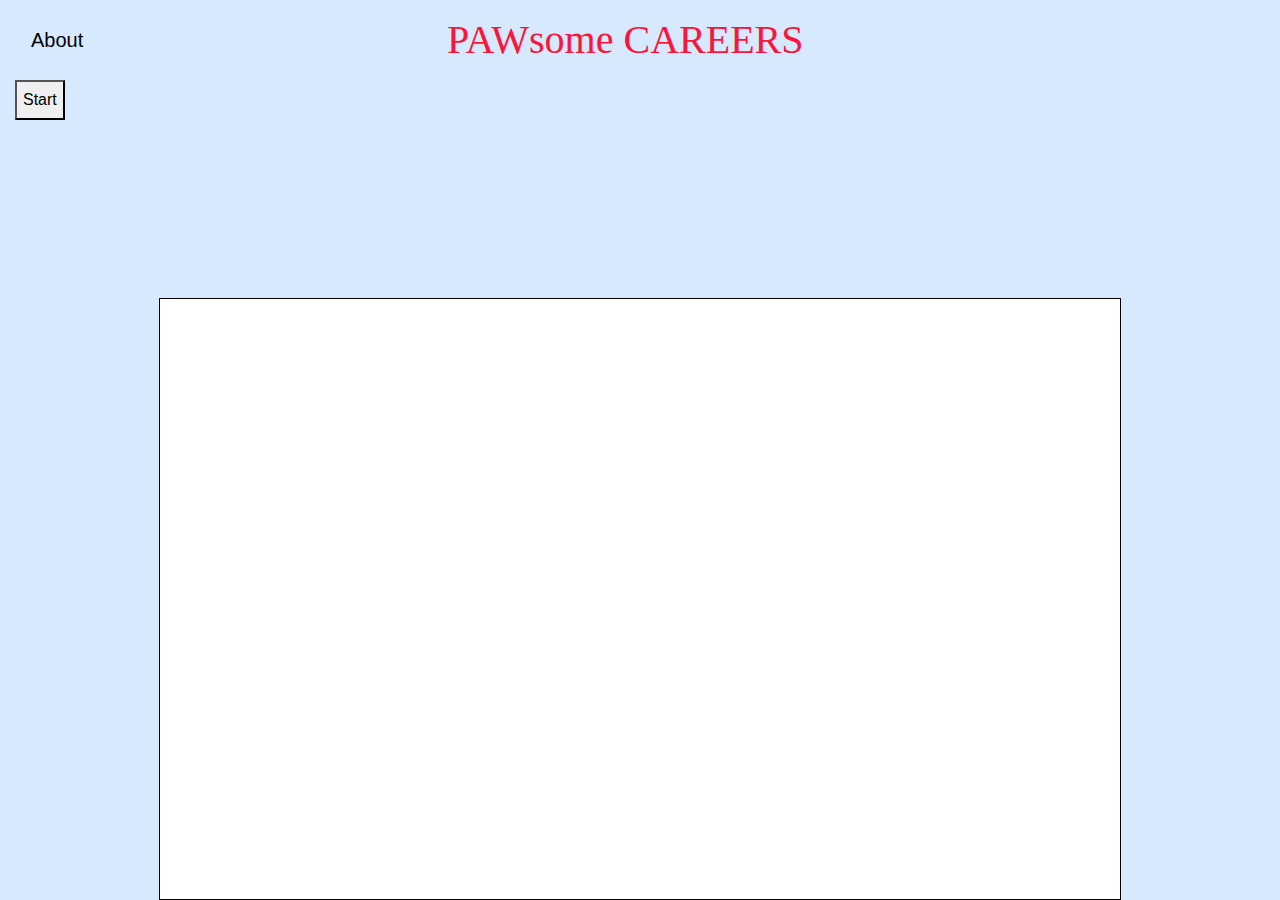
<file: index.html>
<!DOCTYPE html>

<html lang="en">
<head>
    <meta charset="utf-8">
    <title>PAWsome Careers!</title>
	<link href="https://fonts.googleapis.com/css?family=Modak&display=swap" rel="stylesheet">
  <link href="https://fonts.googleapis.com/css?family=Merienda&display=swap" rel="stylesheet">

	<link rel="stylesheet" href="https://stackpath.bootstrapcdn.com/bootstrap/4.3.1/css/bootstrap.min.css" integrity="sha384-ggOyR0iXCbMQv3Xipma34MD+dH/1fQ784/j6cY/iJTQUOhcWr7x9JvoRxT2MZw1T" crossorigin="anonymous">
</head>
<style>
#playground {border: 1px solid black ; background-color: white }

canvas {
    padding: 0;
 margin: auto;
 display: block;
 /* width: 960px;
 height: 600px; */
 position: absolute;
 top: 15;
 bottom: 0;
 left: 0;
 right: 0;
}
body {background-color : #D6E9FE ;}
	h1{color: #FF1439;
  text-align: center;}

.black{ color: #030002 }
.pretty-header{font-family: 'Pacifico', cursive ; text-align: center; margin: 0px;}

button{ height: 40px;}

</style>
<body>
	<div class="container-fluid">
		<nav class="row navbar navbar-expand-lg navbar-transparent">
			<div class="col-4">
				<a class="navbar-brand pad black" href="./templates/About.html">About</a>
			</div>
			<div class="col-5">
				<span class="navbar-text">
					<center><h1 padding-left="50px"text-align= "center" class="pretty-header">PAWsome CAREERS</h1></center>
				</span>
			</div>
		</nav>
		<button id= "start">Start </button>
		<canvas width= "960" height= "600" id = "playground" ></canvas>
	</div>

    <script src="./static/buttons.js"></script>
    <script src= "./static/end.js"> </script>


</body>
</html>



<!-- <html lang="en">
<head>
    <meta charset="utf-8">
    <title>Health Data Visualization</title>
	<link href="https://fonts.googleapis.com/css?family=Modak&display=swap" rel="stylesheet">
	<link rel="stylesheet" href="https://stackpath.bootstrapcdn.com/bootstrap/4.3.1/css/bootstrap.min.css" integrity="sha384-ggOyR0iXCbMQv3Xipma34MD+dH/1fQ784/j6cY/iJTQUOhcWr7x9JvoRxT2MZw1T" crossorigin="anonymous">
</head>
<style>
#playground {border: 1px solid black ; background-color: white }

canvas {
    padding: 0;
 margin: auto;
 display: block;
 width: 960px;
 height: 600px;
 position: absolute;
 top: 15;
 bottom: 0;
 left: 0;
 right: 0;
}
body {background-color : #45fc03 ;}
	h1{color: #FF1439 }

.black{ color: #030002 }
.pretty-header{font-family: 'Modak', cursive ; line-height: 0;}
.pad{ padding-bottom: 2.3125rem; }
</style>
<body>


	<div class="container-fluid">
		<nav class="row navbar navbar-expand-lg navbar-transparent">
			<div class="col-5">
				<a class="navbar-brand pad black" href="About.html">About</a>
			</div>
				<div class="col-9">
					<span class="navbar-text">
						<h1 class="pretty-header">PAWsome Career</h1>
					</span>
				</div>
		</nav>
		<canvas id = "playground" ></canvas>
	</div>


    <script src="../static/buttons.js"></script>
    <script src= "../static/end.js"> </script>

</body>
</html> -->
</file>
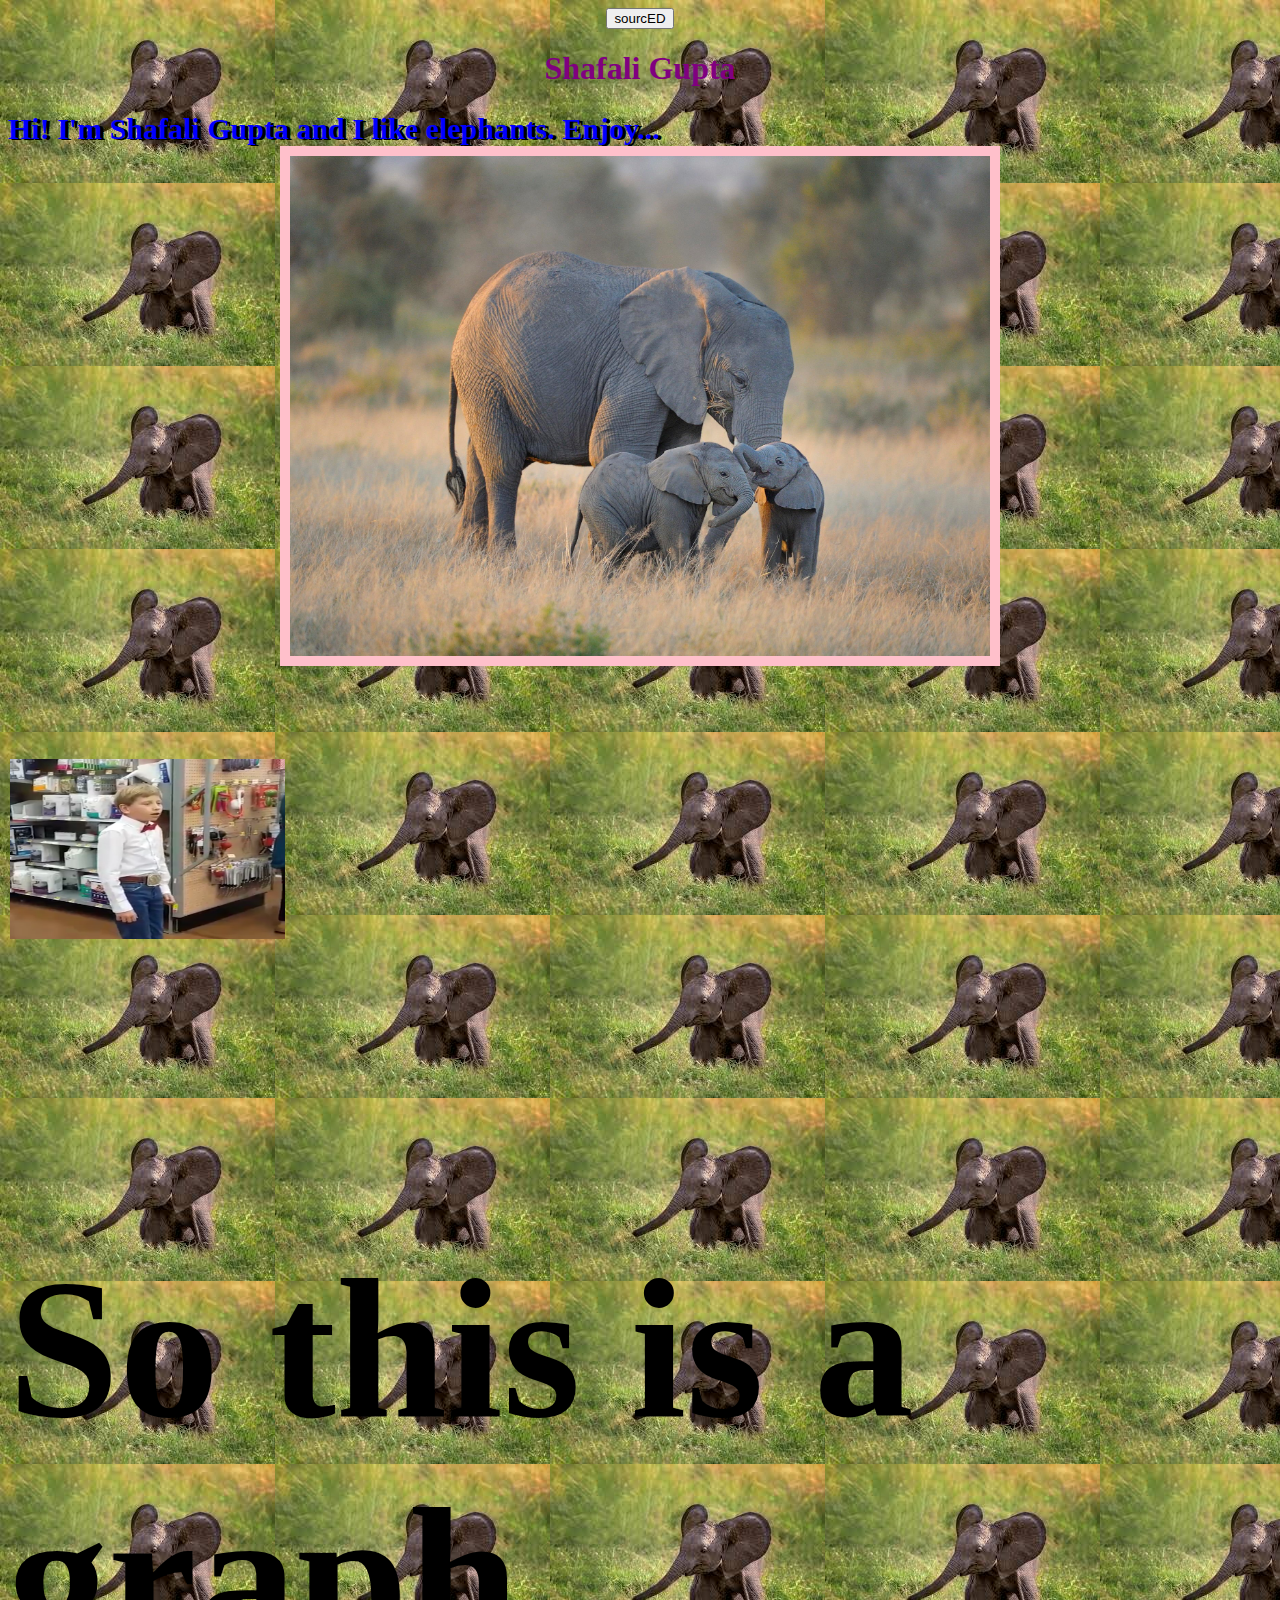
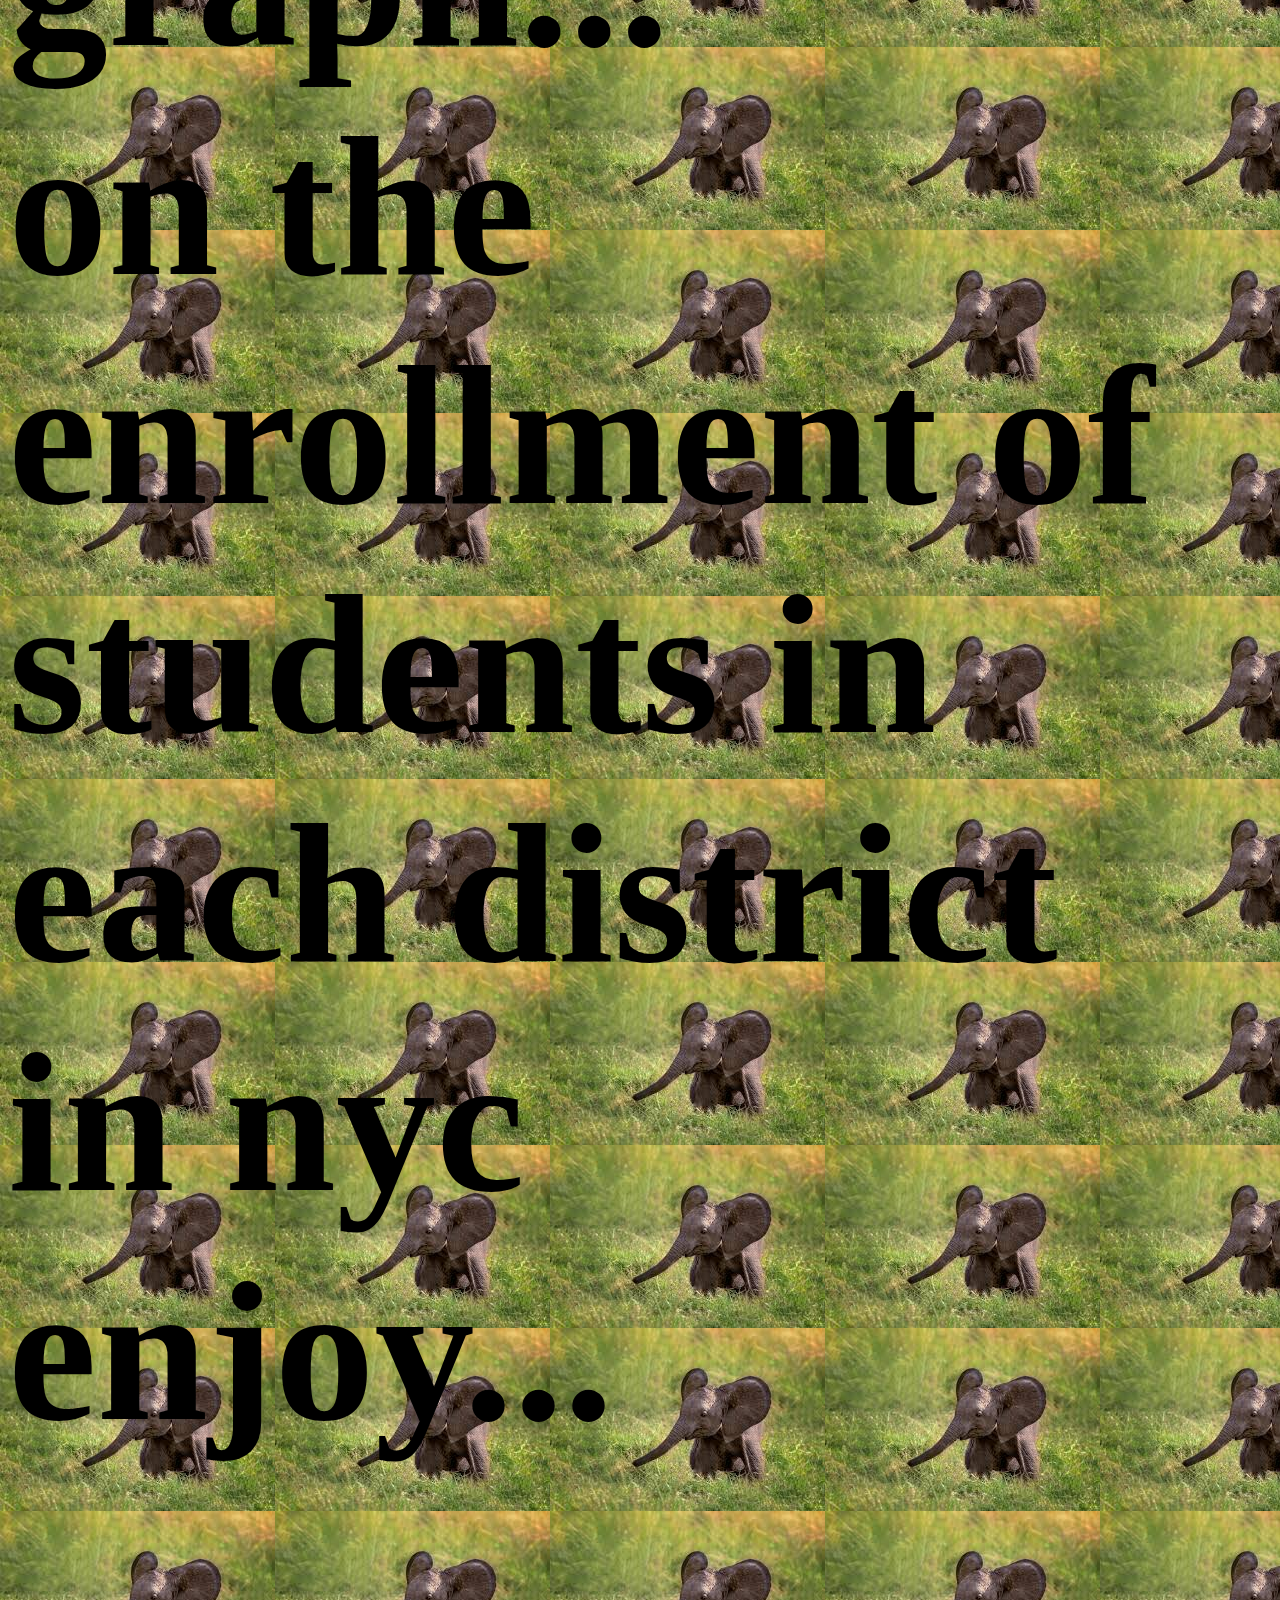
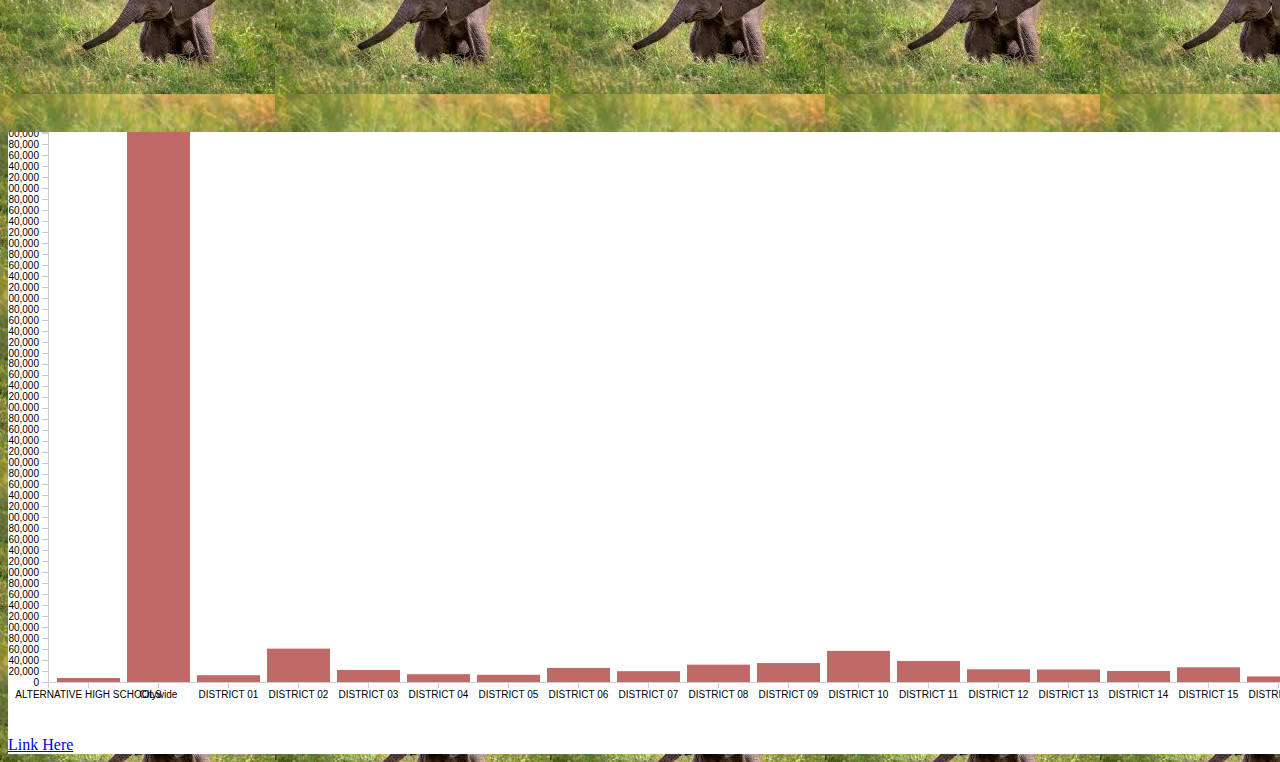
<file: summer/index.html>
<!DOCTYPE html>
<html>
<!-- <h1> Yo Wassup </h1> -->

<head> 
 <link rel="stylesheet" href="main.css">
</head> 
<body> 
	<div id = "th">
		<a href="./proj.html"> <button> sourcED </button> </a>

	</div>

<h1> Shafali Gupta </h1> 
<h2> Hi! I'm Shafali Gupta and I like elephants. Enjoy... <br>
<img id= "el" src= "elephant.jpg"> 
</h2>
<img id = "yodel" src= "yodel.png" style = "margin-bottom: 25px"> 
<h4> So this is a graph... <br>
	on the enrollment of students in each district in nyc <br>
	enjoy...
</h4>
<div style= "background-color: white; width: 2500px">
	<svg width="2500" height="600" xmlns="http://www.w3.org/2000/svg"><g transform="translate(40,0)"><text x="-40" y="-7" style="font-size: 10px; font-family: Arial, Helvetica;">undefined</text><g class="y axis" transform="translate(0,0)" fill="none" font-size="10" font-family="sans-serif" text-anchor="end" style="font-size: 10px; font-family: Arial, Helvetica;"><path class="domain" stroke="#000" d="M-6,550.5H0.5V0.5H-6" style="shape-rendering: crispEdges; fill: none; stroke: rgb(204, 204, 204);"></path><g class="tick" opacity="1" transform="translate(0,550.5)"><line stroke="#000" x2="-6" style="shape-rendering: crispEdges; fill: none; stroke: rgb(204, 204, 204);"></line><text fill="#000" x="-9" dy="0.32em">0</text></g><g class="tick" opacity="1" transform="translate(0,539.5270264338933)"><line stroke="#000" x2="-6" style="shape-rendering: crispEdges; fill: none; stroke: rgb(204, 204, 204);"></line><text fill="#000" x="-9" dy="0.32em">20,000</text></g><g class="tick" opacity="1" transform="translate(0,528.5540528677866)"><line stroke="#000" x2="-6" style="shape-rendering: crispEdges; fill: none; stroke: rgb(204, 204, 204);"></line><text fill="#000" x="-9" dy="0.32em">40,000</text></g><g class="tick" opacity="1" transform="translate(0,517.58107930168)"><line stroke="#000" x2="-6" style="shape-rendering: crispEdges; fill: none; stroke: rgb(204, 204, 204);"></line><text fill="#000" x="-9" dy="0.32em">60,000</text></g><g class="tick" opacity="1" transform="translate(0,506.6081057355733)"><line stroke="#000" x2="-6" style="shape-rendering: crispEdges; fill: none; stroke: rgb(204, 204, 204);"></line><text fill="#000" x="-9" dy="0.32em">80,000</text></g><g class="tick" opacity="1" transform="translate(0,495.6351321694666)"><line stroke="#000" x2="-6" style="shape-rendering: crispEdges; fill: none; stroke: rgb(204, 204, 204);"></line><text fill="#000" x="-9" dy="0.32em">100,000</text></g><g class="tick" opacity="1" transform="translate(0,484.6621586033599)"><line stroke="#000" x2="-6" style="shape-rendering: crispEdges; fill: none; stroke: rgb(204, 204, 204);"></line><text fill="#000" x="-9" dy="0.32em">120,000</text></g><g class="tick" opacity="1" transform="translate(0,473.68918503725325)"><line stroke="#000" x2="-6" style="shape-rendering: crispEdges; fill: none; stroke: rgb(204, 204, 204);"></line><text fill="#000" x="-9" dy="0.32em">140,000</text></g><g class="tick" opacity="1" transform="translate(0,462.7162114711466)"><line stroke="#000" x2="-6" style="shape-rendering: crispEdges; fill: none; stroke: rgb(204, 204, 204);"></line><text fill="#000" x="-9" dy="0.32em">160,000</text></g><g class="tick" opacity="1" transform="translate(0,451.7432379050399)"><line stroke="#000" x2="-6" style="shape-rendering: crispEdges; fill: none; stroke: rgb(204, 204, 204);"></line><text fill="#000" x="-9" dy="0.32em">180,000</text></g><g class="tick" opacity="1" transform="translate(0,440.7702643389332)"><line stroke="#000" x2="-6" style="shape-rendering: crispEdges; fill: none; stroke: rgb(204, 204, 204);"></line><text fill="#000" x="-9" dy="0.32em">200,000</text></g><g class="tick" opacity="1" transform="translate(0,429.7972907728265)"><line stroke="#000" x2="-6" style="shape-rendering: crispEdges; fill: none; stroke: rgb(204, 204, 204);"></line><text fill="#000" x="-9" dy="0.32em">220,000</text></g><g class="tick" opacity="1" transform="translate(0,418.82431720671985)"><line stroke="#000" x2="-6" style="shape-rendering: crispEdges; fill: none; stroke: rgb(204, 204, 204);"></line><text fill="#000" x="-9" dy="0.32em">240,000</text></g><g class="tick" opacity="1" transform="translate(0,407.85134364061315)"><line stroke="#000" x2="-6" style="shape-rendering: crispEdges; fill: none; stroke: rgb(204, 204, 204);"></line><text fill="#000" x="-9" dy="0.32em">260,000</text></g><g class="tick" opacity="1" transform="translate(0,396.8783700745065)"><line stroke="#000" x2="-6" style="shape-rendering: crispEdges; fill: none; stroke: rgb(204, 204, 204);"></line><text fill="#000" x="-9" dy="0.32em">280,000</text></g><g class="tick" opacity="1" transform="translate(0,385.9053965083998)"><line stroke="#000" x2="-6" style="shape-rendering: crispEdges; fill: none; stroke: rgb(204, 204, 204);"></line><text fill="#000" x="-9" dy="0.32em">300,000</text></g><g class="tick" opacity="1" transform="translate(0,374.93242294229316)"><line stroke="#000" x2="-6" style="shape-rendering: crispEdges; fill: none; stroke: rgb(204, 204, 204);"></line><text fill="#000" x="-9" dy="0.32em">320,000</text></g><g class="tick" opacity="1" transform="translate(0,363.95944937618646)"><line stroke="#000" x2="-6" style="shape-rendering: crispEdges; fill: none; stroke: rgb(204, 204, 204);"></line><text fill="#000" x="-9" dy="0.32em">340,000</text></g><g class="tick" opacity="1" transform="translate(0,352.98647581007975)"><line stroke="#000" x2="-6" style="shape-rendering: crispEdges; fill: none; stroke: rgb(204, 204, 204);"></line><text fill="#000" x="-9" dy="0.32em">360,000</text></g><g class="tick" opacity="1" transform="translate(0,342.0135022439731)"><line stroke="#000" x2="-6" style="shape-rendering: crispEdges; fill: none; stroke: rgb(204, 204, 204);"></line><text fill="#000" x="-9" dy="0.32em">380,000</text></g><g class="tick" opacity="1" transform="translate(0,331.0405286778664)"><line stroke="#000" x2="-6" style="shape-rendering: crispEdges; fill: none; stroke: rgb(204, 204, 204);"></line><text fill="#000" x="-9" dy="0.32em">400,000</text></g><g class="tick" opacity="1" transform="translate(0,320.06755511175976)"><line stroke="#000" x2="-6" style="shape-rendering: crispEdges; fill: none; stroke: rgb(204, 204, 204);"></line><text fill="#000" x="-9" dy="0.32em">420,000</text></g><g class="tick" opacity="1" transform="translate(0,309.09458154565306)"><line stroke="#000" x2="-6" style="shape-rendering: crispEdges; fill: none; stroke: rgb(204, 204, 204);"></line><text fill="#000" x="-9" dy="0.32em">440,000</text></g><g class="tick" opacity="1" transform="translate(0,298.12160797954635)"><line stroke="#000" x2="-6" style="shape-rendering: crispEdges; fill: none; stroke: rgb(204, 204, 204);"></line><text fill="#000" x="-9" dy="0.32em">460,000</text></g><g class="tick" opacity="1" transform="translate(0,287.1486344134397)"><line stroke="#000" x2="-6" style="shape-rendering: crispEdges; fill: none; stroke: rgb(204, 204, 204);"></line><text fill="#000" x="-9" dy="0.32em">480,000</text></g><g class="tick" opacity="1" transform="translate(0,276.175660847333)"><line stroke="#000" x2="-6" style="shape-rendering: crispEdges; fill: none; stroke: rgb(204, 204, 204);"></line><text fill="#000" x="-9" dy="0.32em">500,000</text></g><g class="tick" opacity="1" transform="translate(0,265.2026872812263)"><line stroke="#000" x2="-6" style="shape-rendering: crispEdges; fill: none; stroke: rgb(204, 204, 204);"></line><text fill="#000" x="-9" dy="0.32em">520,000</text></g><g class="tick" opacity="1" transform="translate(0,254.22971371511971)"><line stroke="#000" x2="-6" style="shape-rendering: crispEdges; fill: none; stroke: rgb(204, 204, 204);"></line><text fill="#000" x="-9" dy="0.32em">540,000</text></g><g class="tick" opacity="1" transform="translate(0,243.256740149013)"><line stroke="#000" x2="-6" style="shape-rendering: crispEdges; fill: none; stroke: rgb(204, 204, 204);"></line><text fill="#000" x="-9" dy="0.32em">560,000</text></g><g class="tick" opacity="1" transform="translate(0,232.2837665829063)"><line stroke="#000" x2="-6" style="shape-rendering: crispEdges; fill: none; stroke: rgb(204, 204, 204);"></line><text fill="#000" x="-9" dy="0.32em">580,000</text></g><g class="tick" opacity="1" transform="translate(0,221.3107930167996)"><line stroke="#000" x2="-6" style="shape-rendering: crispEdges; fill: none; stroke: rgb(204, 204, 204);"></line><text fill="#000" x="-9" dy="0.32em">600,000</text></g><g class="tick" opacity="1" transform="translate(0,210.3378194506929)"><line stroke="#000" x2="-6" style="shape-rendering: crispEdges; fill: none; stroke: rgb(204, 204, 204);"></line><text fill="#000" x="-9" dy="0.32em">620,000</text></g><g class="tick" opacity="1" transform="translate(0,199.36484588458632)"><line stroke="#000" x2="-6" style="shape-rendering: crispEdges; fill: none; stroke: rgb(204, 204, 204);"></line><text fill="#000" x="-9" dy="0.32em">640,000</text></g><g class="tick" opacity="1" transform="translate(0,188.3918723184796)"><line stroke="#000" x2="-6" style="shape-rendering: crispEdges; fill: none; stroke: rgb(204, 204, 204);"></line><text fill="#000" x="-9" dy="0.32em">660,000</text></g><g class="tick" opacity="1" transform="translate(0,177.4188987523729)"><line stroke="#000" x2="-6" style="shape-rendering: crispEdges; fill: none; stroke: rgb(204, 204, 204);"></line><text fill="#000" x="-9" dy="0.32em">680,000</text></g><g class="tick" opacity="1" transform="translate(0,166.4459251862662)"><line stroke="#000" x2="-6" style="shape-rendering: crispEdges; fill: none; stroke: rgb(204, 204, 204);"></line><text fill="#000" x="-9" dy="0.32em">700,000</text></g><g class="tick" opacity="1" transform="translate(0,155.4729516201595)"><line stroke="#000" x2="-6" style="shape-rendering: crispEdges; fill: none; stroke: rgb(204, 204, 204);"></line><text fill="#000" x="-9" dy="0.32em">720,000</text></g><g class="tick" opacity="1" transform="translate(0,144.49997805405292)"><line stroke="#000" x2="-6" style="shape-rendering: crispEdges; fill: none; stroke: rgb(204, 204, 204);"></line><text fill="#000" x="-9" dy="0.32em">740,000</text></g><g class="tick" opacity="1" transform="translate(0,133.52700448794621)"><line stroke="#000" x2="-6" style="shape-rendering: crispEdges; fill: none; stroke: rgb(204, 204, 204);"></line><text fill="#000" x="-9" dy="0.32em">760,000</text></g><g class="tick" opacity="1" transform="translate(0,122.55403092183951)"><line stroke="#000" x2="-6" style="shape-rendering: crispEdges; fill: none; stroke: rgb(204, 204, 204);"></line><text fill="#000" x="-9" dy="0.32em">780,000</text></g><g class="tick" opacity="1" transform="translate(0,111.58105735573281)"><line stroke="#000" x2="-6" style="shape-rendering: crispEdges; fill: none; stroke: rgb(204, 204, 204);"></line><text fill="#000" x="-9" dy="0.32em">800,000</text></g><g class="tick" opacity="1" transform="translate(0,100.60808378962611)"><line stroke="#000" x2="-6" style="shape-rendering: crispEdges; fill: none; stroke: rgb(204, 204, 204);"></line><text fill="#000" x="-9" dy="0.32em">820,000</text></g><g class="tick" opacity="1" transform="translate(0,89.63511022351952)"><line stroke="#000" x2="-6" style="shape-rendering: crispEdges; fill: none; stroke: rgb(204, 204, 204);"></line><text fill="#000" x="-9" dy="0.32em">840,000</text></g><g class="tick" opacity="1" transform="translate(0,78.66213665741282)"><line stroke="#000" x2="-6" style="shape-rendering: crispEdges; fill: none; stroke: rgb(204, 204, 204);"></line><text fill="#000" x="-9" dy="0.32em">860,000</text></g><g class="tick" opacity="1" transform="translate(0,67.68916309130611)"><line stroke="#000" x2="-6" style="shape-rendering: crispEdges; fill: none; stroke: rgb(204, 204, 204);"></line><text fill="#000" x="-9" dy="0.32em">880,000</text></g><g class="tick" opacity="1" transform="translate(0,56.71618952519941)"><line stroke="#000" x2="-6" style="shape-rendering: crispEdges; fill: none; stroke: rgb(204, 204, 204);"></line><text fill="#000" x="-9" dy="0.32em">900,000</text></g><g class="tick" opacity="1" transform="translate(0,45.74321595909271)"><line stroke="#000" x2="-6" style="shape-rendering: crispEdges; fill: none; stroke: rgb(204, 204, 204);"></line><text fill="#000" x="-9" dy="0.32em">920,000</text></g><g class="tick" opacity="1" transform="translate(0,34.77024239298612)"><line stroke="#000" x2="-6" style="shape-rendering: crispEdges; fill: none; stroke: rgb(204, 204, 204);"></line><text fill="#000" x="-9" dy="0.32em">940,000</text></g><g class="tick" opacity="1" transform="translate(0,23.797268826879417)"><line stroke="#000" x2="-6" style="shape-rendering: crispEdges; fill: none; stroke: rgb(204, 204, 204);"></line><text fill="#000" x="-9" dy="0.32em">960,000</text></g><g class="tick" opacity="1" transform="translate(0,12.824295260772715)"><line stroke="#000" x2="-6" style="shape-rendering: crispEdges; fill: none; stroke: rgb(204, 204, 204);"></line><text fill="#000" x="-9" dy="0.32em">980,000</text></g><g class="tick" opacity="1" transform="translate(0,1.8513216946660123)"><line stroke="#000" x2="-6" style="shape-rendering: crispEdges; fill: none; stroke: rgb(204, 204, 204);"></line><text fill="#000" x="-9" dy="0.32em">1,000,000</text></g></g><rect transform="translate(0,0)" class="bar" x="9" width="63" y="546.0014484325108" height="3.998551567489244" style="fill: rgb(191, 105, 105);"></rect><rect transform="translate(0,0)" class="bar" x="79" width="63" y="0" height="550" style="fill: rgb(191, 105, 105);"></rect><rect transform="translate(0,0)" class="bar" x="149" width="63" y="543.214861795398" height="6.785138204602049" style="fill: rgb(191, 105, 105);"></rect><rect transform="translate(0,0)" class="bar" x="219" width="63" y="516.6295414394347" height="33.37045856056534" style="fill: rgb(191, 105, 105);"></rect><rect transform="translate(0,0)" class="bar" x="289" width="63" y="537.9505777270582" height="12.049422272941797" style="fill: rgb(191, 105, 105);"></rect><rect transform="translate(0,0)" class="bar" x="359" width="63" y="542.1806590367923" height="7.819340963207651" style="fill: rgb(191, 105, 105);"></rect><rect transform="translate(0,0)" class="bar" x="429" width="63" y="542.7742969067187" height="7.225703093281254" style="fill: rgb(191, 105, 105);"></rect><rect transform="translate(0,0)" class="bar" x="499" width="63" y="535.8816235611688" height="14.118376438831206" style="fill: rgb(191, 105, 105);"></rect><rect transform="translate(0,0)" class="bar" x="569" width="63" y="539.1822940098538" height="10.817705990146237" style="fill: rgb(191, 105, 105);"></rect><rect transform="translate(0,0)" class="bar" x="639" width="63" y="532.6489855485938" height="17.351014451406172" style="fill: rgb(191, 105, 105);"></rect><rect transform="translate(0,0)" class="bar" x="709" width="63" y="531.0617449222565" height="18.93825507774352" style="fill: rgb(191, 105, 105);"></rect><rect transform="translate(0,0)" class="bar" x="779" width="63" y="518.8603469654241" height="31.139653034575872" style="fill: rgb(191, 105, 105);"></rect><rect transform="translate(0,0)" class="bar" x="849" width="63" y="529.0251610283871" height="20.97483897161294" style="fill: rgb(191, 105, 105);"></rect><rect transform="translate(0,0)" class="bar" x="919" width="63" y="537.3163398549373" height="12.683660145062731" style="fill: rgb(191, 105, 105);"></rect><rect transform="translate(0,0)" class="bar" x="989" width="63" y="537.499039864813" height="12.500960135187029" style="fill: rgb(191, 105, 105);"></rect><rect transform="translate(0,0)" class="bar" x="1059" width="63" y="538.9277210231201" height="11.072278976879943" style="fill: rgb(191, 105, 105);"></rect><rect transform="translate(0,0)" class="bar" x="1129" width="63" y="535.3038965029133" height="14.69610349708671" style="fill: rgb(191, 105, 105);"></rect><rect transform="translate(0,0)" class="bar" x="1199" width="63" y="544.4059780759989" height="5.59402192400114" style="fill: rgb(191, 105, 105);"></rect><rect transform="translate(0,0)" class="bar" x="1269" width="63" y="535.432828942315" height="14.56717105768496" style="fill: rgb(191, 105, 105);"></rect><rect transform="translate(0,0)" class="bar" x="1339" width="63" y="539.7726399877102" height="10.22736001228975" style="fill: rgb(191, 105, 105);"></rect><rect transform="translate(0,0)" class="bar" x="1409" width="63" y="535.9370370776777" height="14.0629629223223" style="fill: rgb(191, 105, 105);"></rect><rect transform="translate(0,0)" class="bar" x="1479" width="63" y="525.7420473374079" height="24.25795266259206" style="fill: rgb(191, 105, 105);"></rect><rect transform="translate(0,0)" class="bar" x="1549" width="63" y="531.1583070896382" height="18.841692910361758" style="fill: rgb(191, 105, 105);"></rect><rect transform="translate(0,0)" class="bar" x="1619" width="63" y="530.0555232462445" height="19.944476753755453" style="fill: rgb(191, 105, 105);"></rect><rect transform="translate(0,0)" class="bar" x="1689" width="63" y="543.507840189613" height="6.4921598103869655" style="fill: rgb(191, 105, 105);"></rect><rect transform="translate(0,0)" class="bar" x="1759" width="63" y="520.9567335652289" height="29.043266434771112" style="fill: rgb(191, 105, 105);"></rect><rect transform="translate(0,0)" class="bar" x="1829" width="63" y="531.1423962779674" height="18.85760372203265" style="fill: rgb(191, 105, 105);"></rect><rect transform="translate(0,0)" class="bar" x="1899" width="63" y="532.449826078369" height="17.55017392163097" style="fill: rgb(191, 105, 105);"></rect><rect transform="translate(0,0)" class="bar" x="1969" width="63" y="524.7583202572065" height="25.241679742793508" style="fill: rgb(191, 105, 105);"></rect><rect transform="translate(0,0)" class="bar" x="2039" width="63" y="529.6950610645979" height="20.304938935402106" style="fill: rgb(191, 105, 105);"></rect><rect transform="translate(0,0)" class="bar" x="2109" width="63" y="535.0591991923892" height="14.940800807610799" style="fill: rgb(191, 105, 105);"></rect><rect transform="translate(0,0)" class="bar" x="2179" width="63" y="528.1956042267894" height="21.804395773210558" style="fill: rgb(191, 105, 105);"></rect><rect transform="translate(0,0)" class="bar" x="2249" width="63" y="517.4250820229774" height="32.57491797702255" style="fill: rgb(191, 105, 105);"></rect><rect transform="translate(0,0)" class="bar" x="2319" width="63" y="541.6073211679633" height="8.392678832036722" style="fill: rgb(191, 105, 105);"></rect><rect transform="translate(0,0)" class="bar" x="2389" width="63" y="538.2397155805252" height="11.760284419474829" style="fill: rgb(191, 105, 105);"></rect></g><g class="x axis" transform="translate(40,550)" fill="none" font-size="10" font-family="sans-serif" text-anchor="middle" style="font-size: 10px; font-family: Arial, Helvetica;"><path class="domain" stroke="#000" d="M0.5,6V0.5H2460.5V6" style="shape-rendering: crispEdges; fill: none; stroke: rgb(204, 204, 204);"></path><g class="tick" opacity="1" transform="translate(40.5,0)"><line stroke="#000" y2="6" style="shape-rendering: crispEdges; fill: none; stroke: rgb(204, 204, 204);"></line><text fill="#000" y="9" dy="0.71em">ALTERNATIVE HIGH SCHOOLS</text></g><g class="tick" opacity="1" transform="translate(110.5,0)"><line stroke="#000" y2="6" style="shape-rendering: crispEdges; fill: none; stroke: rgb(204, 204, 204);"></line><text fill="#000" y="9" dy="0.71em">Citywide</text></g><g class="tick" opacity="1" transform="translate(180.5,0)"><line stroke="#000" y2="6" style="shape-rendering: crispEdges; fill: none; stroke: rgb(204, 204, 204);"></line><text fill="#000" y="9" dy="0.71em">DISTRICT 01</text></g><g class="tick" opacity="1" transform="translate(250.5,0)"><line stroke="#000" y2="6" style="shape-rendering: crispEdges; fill: none; stroke: rgb(204, 204, 204);"></line><text fill="#000" y="9" dy="0.71em">DISTRICT 02</text></g><g class="tick" opacity="1" transform="translate(320.5,0)"><line stroke="#000" y2="6" style="shape-rendering: crispEdges; fill: none; stroke: rgb(204, 204, 204);"></line><text fill="#000" y="9" dy="0.71em">DISTRICT 03</text></g><g class="tick" opacity="1" transform="translate(390.5,0)"><line stroke="#000" y2="6" style="shape-rendering: crispEdges; fill: none; stroke: rgb(204, 204, 204);"></line><text fill="#000" y="9" dy="0.71em">DISTRICT 04</text></g><g class="tick" opacity="1" transform="translate(460.5,0)"><line stroke="#000" y2="6" style="shape-rendering: crispEdges; fill: none; stroke: rgb(204, 204, 204);"></line><text fill="#000" y="9" dy="0.71em">DISTRICT 05</text></g><g class="tick" opacity="1" transform="translate(530.5,0)"><line stroke="#000" y2="6" style="shape-rendering: crispEdges; fill: none; stroke: rgb(204, 204, 204);"></line><text fill="#000" y="9" dy="0.71em">DISTRICT 06</text></g><g class="tick" opacity="1" transform="translate(600.5,0)"><line stroke="#000" y2="6" style="shape-rendering: crispEdges; fill: none; stroke: rgb(204, 204, 204);"></line><text fill="#000" y="9" dy="0.71em">DISTRICT 07</text></g><g class="tick" opacity="1" transform="translate(670.5,0)"><line stroke="#000" y2="6" style="shape-rendering: crispEdges; fill: none; stroke: rgb(204, 204, 204);"></line><text fill="#000" y="9" dy="0.71em">DISTRICT 08</text></g><g class="tick" opacity="1" transform="translate(740.5,0)"><line stroke="#000" y2="6" style="shape-rendering: crispEdges; fill: none; stroke: rgb(204, 204, 204);"></line><text fill="#000" y="9" dy="0.71em">DISTRICT 09</text></g><g class="tick" opacity="1" transform="translate(810.5,0)"><line stroke="#000" y2="6" style="shape-rendering: crispEdges; fill: none; stroke: rgb(204, 204, 204);"></line><text fill="#000" y="9" dy="0.71em">DISTRICT 10</text></g><g class="tick" opacity="1" transform="translate(880.5,0)"><line stroke="#000" y2="6" style="shape-rendering: crispEdges; fill: none; stroke: rgb(204, 204, 204);"></line><text fill="#000" y="9" dy="0.71em">DISTRICT 11</text></g><g class="tick" opacity="1" transform="translate(950.5,0)"><line stroke="#000" y2="6" style="shape-rendering: crispEdges; fill: none; stroke: rgb(204, 204, 204);"></line><text fill="#000" y="9" dy="0.71em">DISTRICT 12</text></g><g class="tick" opacity="1" transform="translate(1020.5,0)"><line stroke="#000" y2="6" style="shape-rendering: crispEdges; fill: none; stroke: rgb(204, 204, 204);"></line><text fill="#000" y="9" dy="0.71em">DISTRICT 13</text></g><g class="tick" opacity="1" transform="translate(1090.5,0)"><line stroke="#000" y2="6" style="shape-rendering: crispEdges; fill: none; stroke: rgb(204, 204, 204);"></line><text fill="#000" y="9" dy="0.71em">DISTRICT 14</text></g><g class="tick" opacity="1" transform="translate(1160.5,0)"><line stroke="#000" y2="6" style="shape-rendering: crispEdges; fill: none; stroke: rgb(204, 204, 204);"></line><text fill="#000" y="9" dy="0.71em">DISTRICT 15</text></g><g class="tick" opacity="1" transform="translate(1230.5,0)"><line stroke="#000" y2="6" style="shape-rendering: crispEdges; fill: none; stroke: rgb(204, 204, 204);"></line><text fill="#000" y="9" dy="0.71em">DISTRICT 16</text></g><g class="tick" opacity="1" transform="translate(1300.5,0)"><line stroke="#000" y2="6" style="shape-rendering: crispEdges; fill: none; stroke: rgb(204, 204, 204);"></line><text fill="#000" y="9" dy="0.71em">DISTRICT 17</text></g><g class="tick" opacity="1" transform="translate(1370.5,0)"><line stroke="#000" y2="6" style="shape-rendering: crispEdges; fill: none; stroke: rgb(204, 204, 204);"></line><text fill="#000" y="9" dy="0.71em">DISTRICT 18</text></g><g class="tick" opacity="1" transform="translate(1440.5,0)"><line stroke="#000" y2="6" style="shape-rendering: crispEdges; fill: none; stroke: rgb(204, 204, 204);"></line><text fill="#000" y="9" dy="0.71em">DISTRICT 19</text></g><g class="tick" opacity="1" transform="translate(1510.5,0)"><line stroke="#000" y2="6" style="shape-rendering: crispEdges; fill: none; stroke: rgb(204, 204, 204);"></line><text fill="#000" y="9" dy="0.71em">DISTRICT 20</text></g><g class="tick" opacity="1" transform="translate(1580.5,0)"><line stroke="#000" y2="6" style="shape-rendering: crispEdges; fill: none; stroke: rgb(204, 204, 204);"></line><text fill="#000" y="9" dy="0.71em">DISTRICT 21</text></g><g class="tick" opacity="1" transform="translate(1650.5,0)"><line stroke="#000" y2="6" style="shape-rendering: crispEdges; fill: none; stroke: rgb(204, 204, 204);"></line><text fill="#000" y="9" dy="0.71em">DISTRICT 22</text></g><g class="tick" opacity="1" transform="translate(1720.5,0)"><line stroke="#000" y2="6" style="shape-rendering: crispEdges; fill: none; stroke: rgb(204, 204, 204);"></line><text fill="#000" y="9" dy="0.71em">DISTRICT 23</text></g><g class="tick" opacity="1" transform="translate(1790.5,0)"><line stroke="#000" y2="6" style="shape-rendering: crispEdges; fill: none; stroke: rgb(204, 204, 204);"></line><text fill="#000" y="9" dy="0.71em">DISTRICT 24</text></g><g class="tick" opacity="1" transform="translate(1860.5,0)"><line stroke="#000" y2="6" style="shape-rendering: crispEdges; fill: none; stroke: rgb(204, 204, 204);"></line><text fill="#000" y="9" dy="0.71em">DISTRICT 25</text></g><g class="tick" opacity="1" transform="translate(1930.5,0)"><line stroke="#000" y2="6" style="shape-rendering: crispEdges; fill: none; stroke: rgb(204, 204, 204);"></line><text fill="#000" y="9" dy="0.71em">DISTRICT 26</text></g><g class="tick" opacity="1" transform="translate(2000.5,0)"><line stroke="#000" y2="6" style="shape-rendering: crispEdges; fill: none; stroke: rgb(204, 204, 204);"></line><text fill="#000" y="9" dy="0.71em">DISTRICT 27</text></g><g class="tick" opacity="1" transform="translate(2070.5,0)"><line stroke="#000" y2="6" style="shape-rendering: crispEdges; fill: none; stroke: rgb(204, 204, 204);"></line><text fill="#000" y="9" dy="0.71em">DISTRICT 28</text></g><g class="tick" opacity="1" transform="translate(2140.5,0)"><line stroke="#000" y2="6" style="shape-rendering: crispEdges; fill: none; stroke: rgb(204, 204, 204);"></line><text fill="#000" y="9" dy="0.71em">DISTRICT 29</text></g><g class="tick" opacity="1" transform="translate(2210.5,0)"><line stroke="#000" y2="6" style="shape-rendering: crispEdges; fill: none; stroke: rgb(204, 204, 204);"></line><text fill="#000" y="9" dy="0.71em">DISTRICT 30</text></g><g class="tick" opacity="1" transform="translate(2280.5,0)"><line stroke="#000" y2="6" style="shape-rendering: crispEdges; fill: none; stroke: rgb(204, 204, 204);"></line><text fill="#000" y="9" dy="0.71em">DISTRICT 31</text></g><g class="tick" opacity="1" transform="translate(2350.5,0)"><line stroke="#000" y2="6" style="shape-rendering: crispEdges; fill: none; stroke: rgb(204, 204, 204);"></line><text fill="#000" y="9" dy="0.71em">DISTRICT 32</text></g><g class="tick" opacity="1" transform="translate(2420.5,0)"><line stroke="#000" y2="6" style="shape-rendering: crispEdges; fill: none; stroke: rgb(204, 204, 204);"></line><text fill="#000" y="9" dy="0.71em">SPECIAL ED DISTRICT 75</text></g></g></svg>

	<a href="./proj.html"> Link Here </a>
</div>
</body> 
</html>
</file>
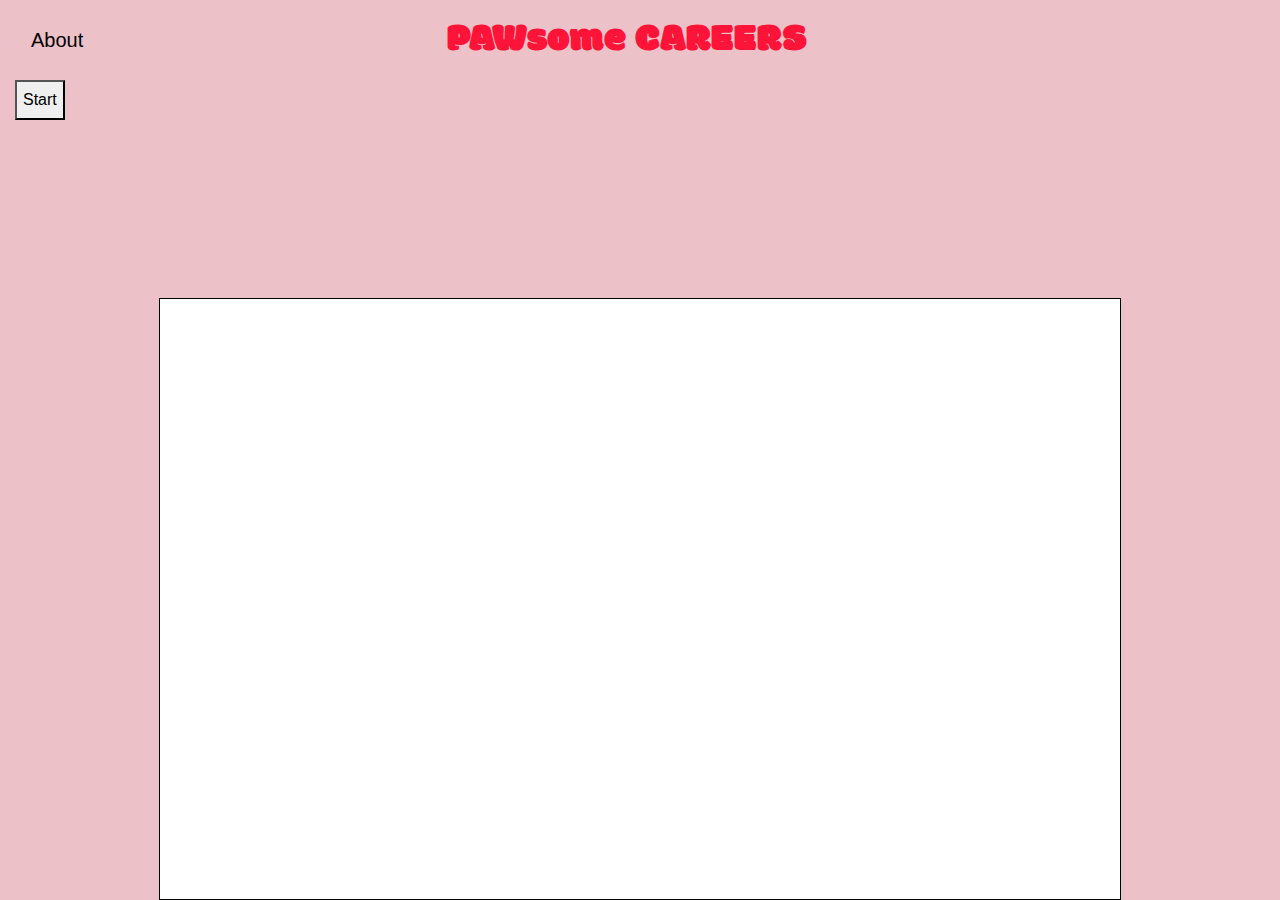
<file: templates/index.html>
<!DOCTYPE html>

<html lang="en">
<head>
    <meta charset="utf-8">
    <title>PAWsome Careers!</title>
	<link href="https://fonts.googleapis.com/css?family=Modak&display=swap" rel="stylesheet">
	<link rel="stylesheet" href="https://stackpath.bootstrapcdn.com/bootstrap/4.3.1/css/bootstrap.min.css" integrity="sha384-ggOyR0iXCbMQv3Xipma34MD+dH/1fQ784/j6cY/iJTQUOhcWr7x9JvoRxT2MZw1T" crossorigin="anonymous">
</head>
<style>
#playground {border: 1px solid black ; background-color: white }

canvas {
    padding: 0;
 margin: auto;
 display: block;
 /* width: 960px;
 height: 600px; */
 position: absolute;
 top: 15;
 bottom: 0;
 left: 0;
 right: 0;
}
body {background-color : #ecc1c8 ;}
	h1{color: #FF1439;
  text-align: center;}

.black{ color: #030002 }
.pretty-header{font-family: 'Modak', cursive ; text-align: center; margin: 0px;}

button{ height: 40px;}

</style>
<body>
	<div class="container-fluid">
		<nav class="row navbar navbar-expand-lg navbar-transparent">
			<div class="col-4">
				<a class="navbar-brand pad black" href="About.html">About</a>
			</div>
			<div class="col-5">
				<span class="navbar-text">
					<center><h1 padding-left="50px"text-align= "center" class="pretty-header">PAWsome CAREERS</h1></center>
				</span>
			</div>
		</nav>
		<button id= "start">Start </button>
		<canvas width= "960" height= "600" id = "playground" ></canvas>
	</div>

    <script src="../static/buttons.js"></script>
    <script src= "../static/end.js"> </script>


</body>
</html>



<!-- <html lang="en">
<head>
    <meta charset="utf-8">
    <title>Health Data Visualization</title>
	<link href="https://fonts.googleapis.com/css?family=Modak&display=swap" rel="stylesheet">
	<link rel="stylesheet" href="https://stackpath.bootstrapcdn.com/bootstrap/4.3.1/css/bootstrap.min.css" integrity="sha384-ggOyR0iXCbMQv3Xipma34MD+dH/1fQ784/j6cY/iJTQUOhcWr7x9JvoRxT2MZw1T" crossorigin="anonymous">
</head>
<style>
#playground {border: 1px solid black ; background-color: white }

canvas {
    padding: 0;
 margin: auto;
 display: block;
 width: 960px;
 height: 600px;
 position: absolute;
 top: 15;
 bottom: 0;
 left: 0;
 right: 0;
}
body {background-color : #45fc03 ;}
	h1{color: #FF1439 }

.black{ color: #030002 }
.pretty-header{font-family: 'Modak', cursive ; line-height: 0;}
.pad{ padding-bottom: 2.3125rem; }
</style>
<body>


	<div class="container-fluid">
		<nav class="row navbar navbar-expand-lg navbar-transparent">
			<div class="col-5">
				<a class="navbar-brand pad black" href="About.html">About</a>
			</div>
				<div class="col-9">
					<span class="navbar-text">
						<h1 class="pretty-header">PAWsome Career</h1>
					</span>
				</div>
		</nav>
		<canvas id = "playground" ></canvas>
	</div>


    <script src="../static/buttons.js"></script>
    <script src= "../static/end.js"> </script>

</body>
</html> -->
</file>
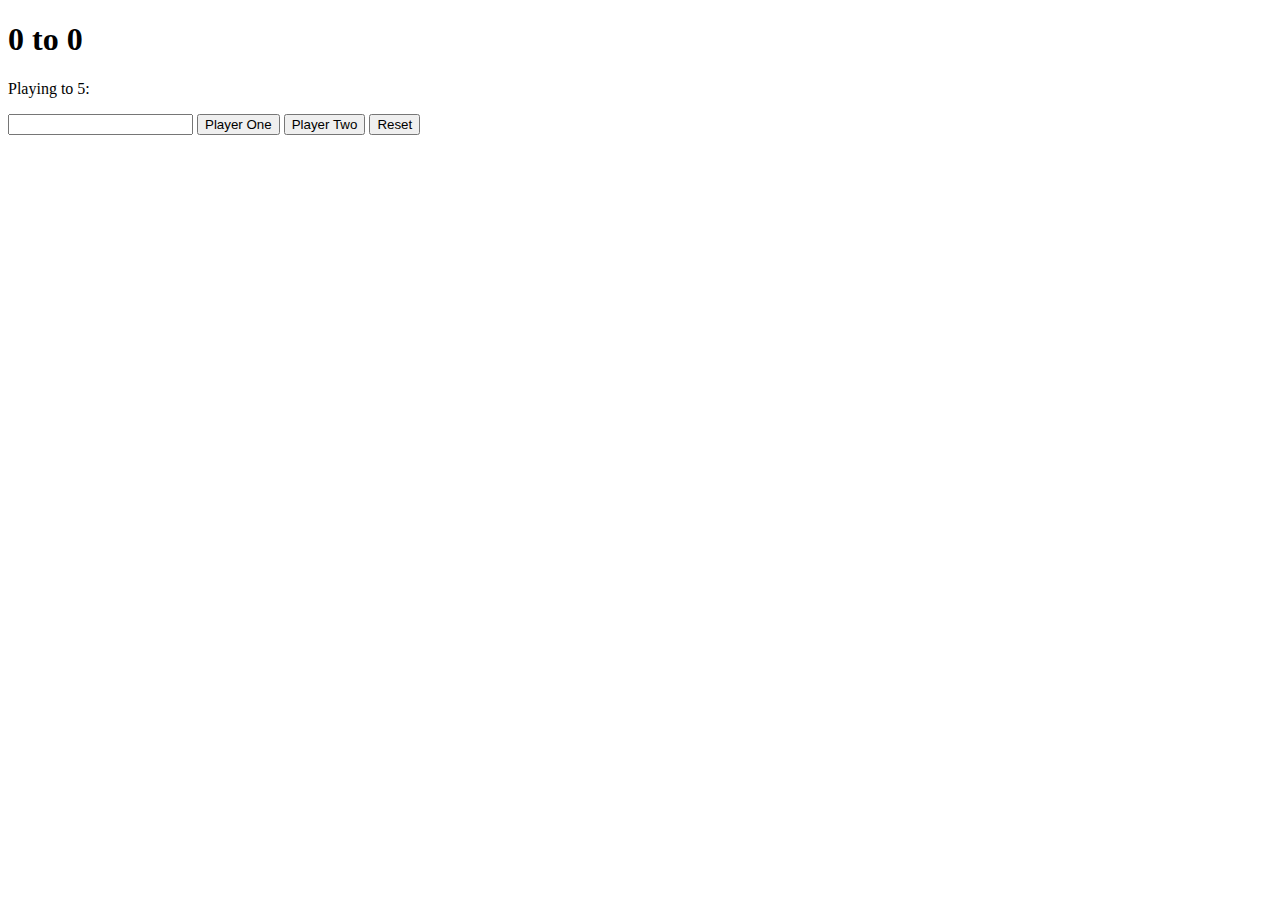
<file: thing/index.html>
<!DOCTYPE html> 
<html>
<head>
<title> Score Keeper </title>
<link rel="stylesheet" type="text/css" href="main.css">
</head>
<body>
	<!-- <h1> I LIKE BIG BUTTS AND I CANNOT LIE </h1> --> 
	<h1> <span id ="p1Disp"> 0</span> to <span id = "p2Disp">0 </span> </h1>
<p> Playing to <span id = "winNum"> 5</span>:</p>
<input type="number">
<button id="p1">Player One</button>
<button id= "p2">Player Two</button>
<button id= "reset">Reset</button>
<script type="text/javascript" src="ScoreKeeper.js"></script>

</body>

</html>
</file>
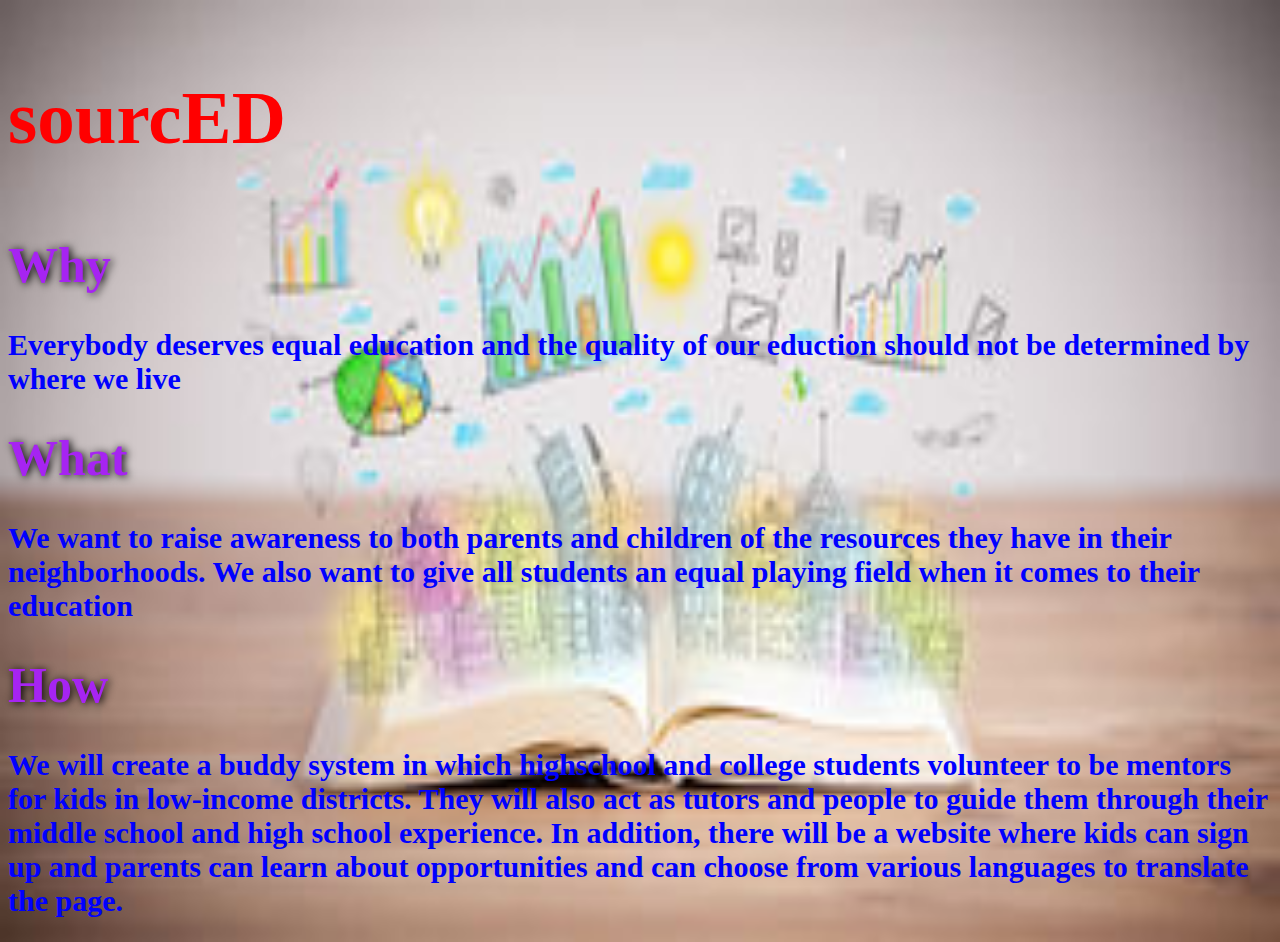
<file: proj.html>
<!DOCTYPE html> 
<html> 
<head> 
	 <link rel="stylesheet" href="pro.css">

	<title>sourcED</title>
</head>
<body>
	<h3> sourcED </h3>
	<h1> Why </h1>
	<h2> Everybody deserves equal education and the quality of our eduction should not be determined by where we live </h2>
	<h1> What </h1>
	<h2> We want to raise awareness to both parents and children of the resources they have in their neighborhoods. We also want to give all students an equal playing field when it comes to their education </h2>
	<h1> How </h1>
	<h2> We will create a buddy system in which highschool and college students volunteer to be mentors for kids in low-income districts. They will also act as tutors and people to guide them through their middle school and high school experience. In addition, there will be a website where kids can sign up and parents can learn about opportunities and can choose from various languages to translate the page. </h2> 

</body>
</html>
</file>
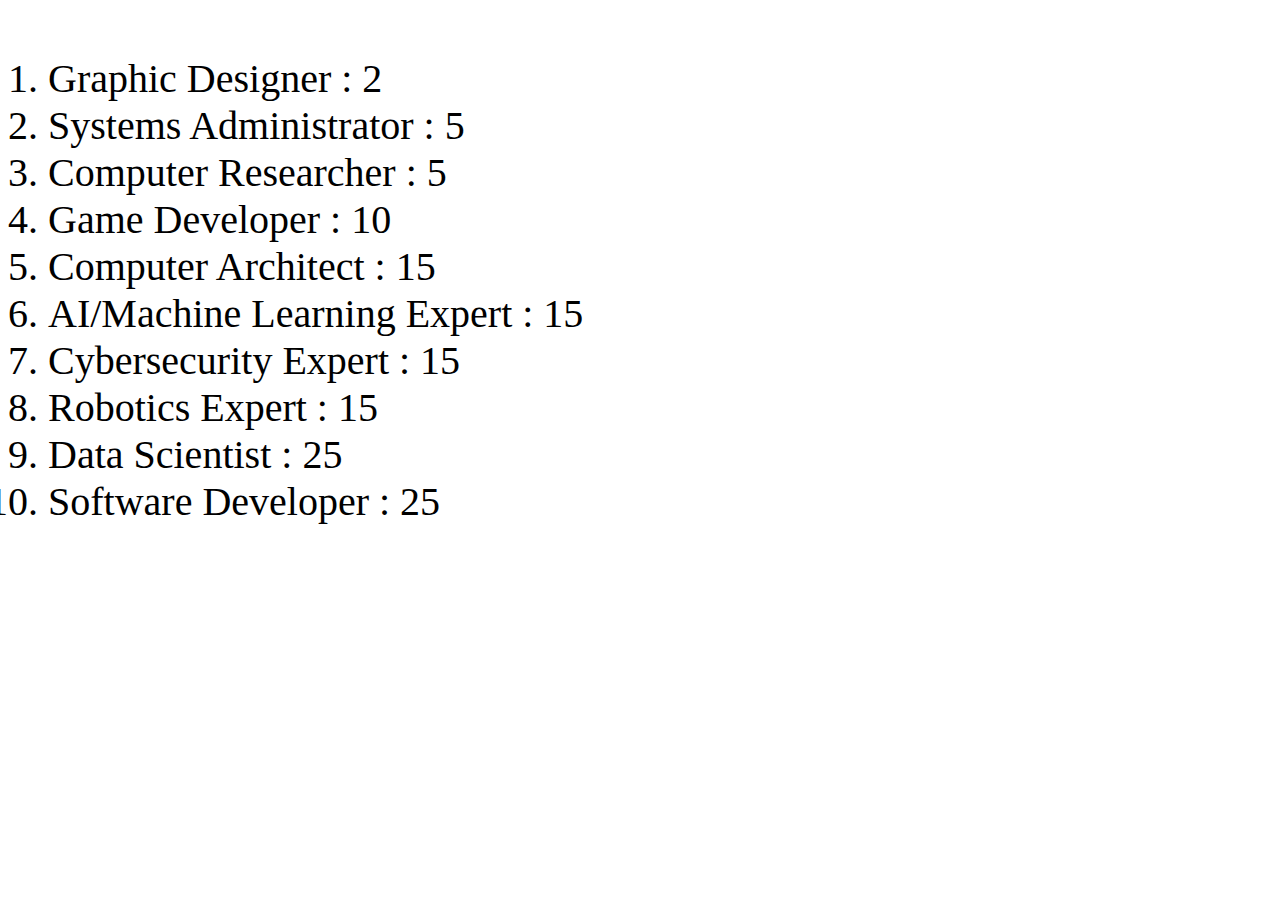
<file: templates/endpage.html>
<!DOCTYPE html>
<html lang="en">
<meta charset="utf-8">
	<head>
	</head>
<style>
  .chart rect {
  	fill: steelblue;
  }

  .chart text {
  	fill: white;
  	font: 10px sans-serif;
  	text-anchor: end;
  }
  </style>
	<body>
    <div id= "inser"> </div>
		<svg class="chart"></svg>
	</body>

	<script src="https://d3js.org/d3.v5.min.js" charset="utf-8"></script>
	<!-- <script src="index.js"></script> -->
  <script src="../static/end.js"> </script>

</html>
</file>
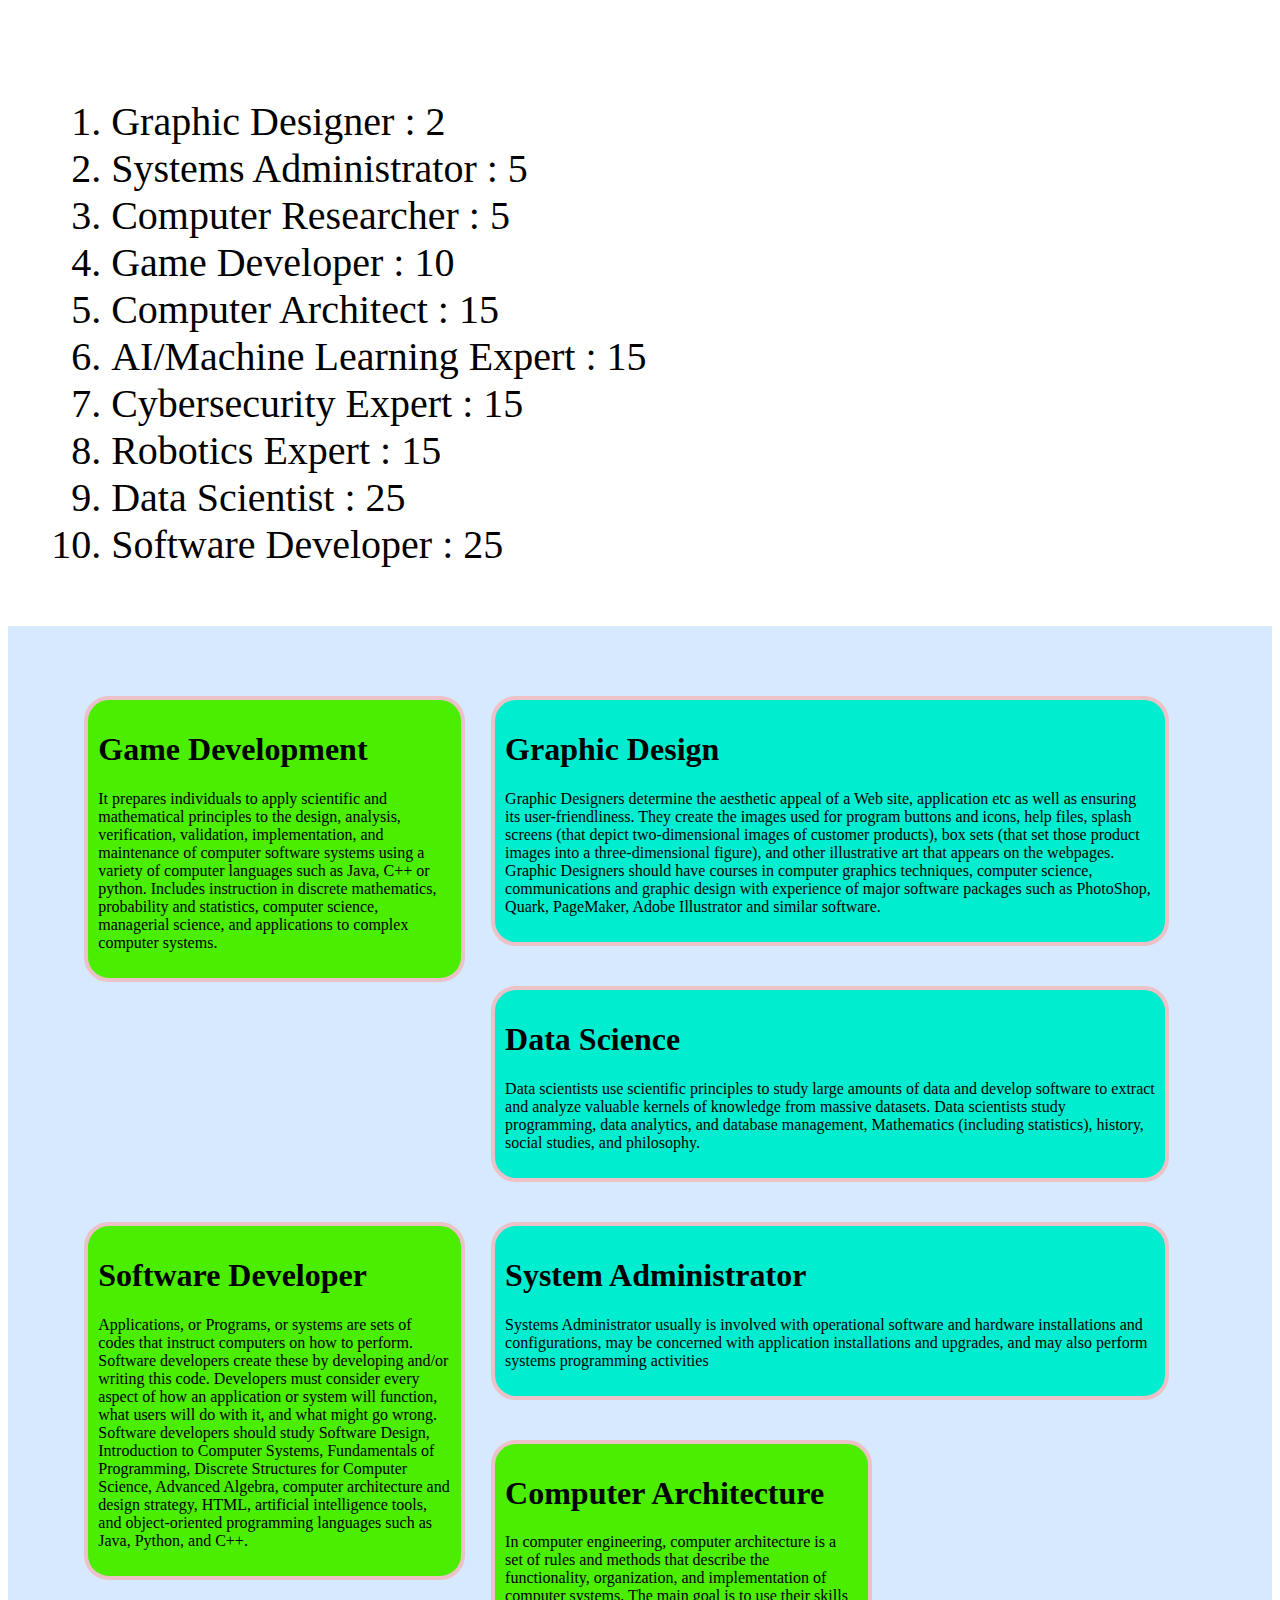
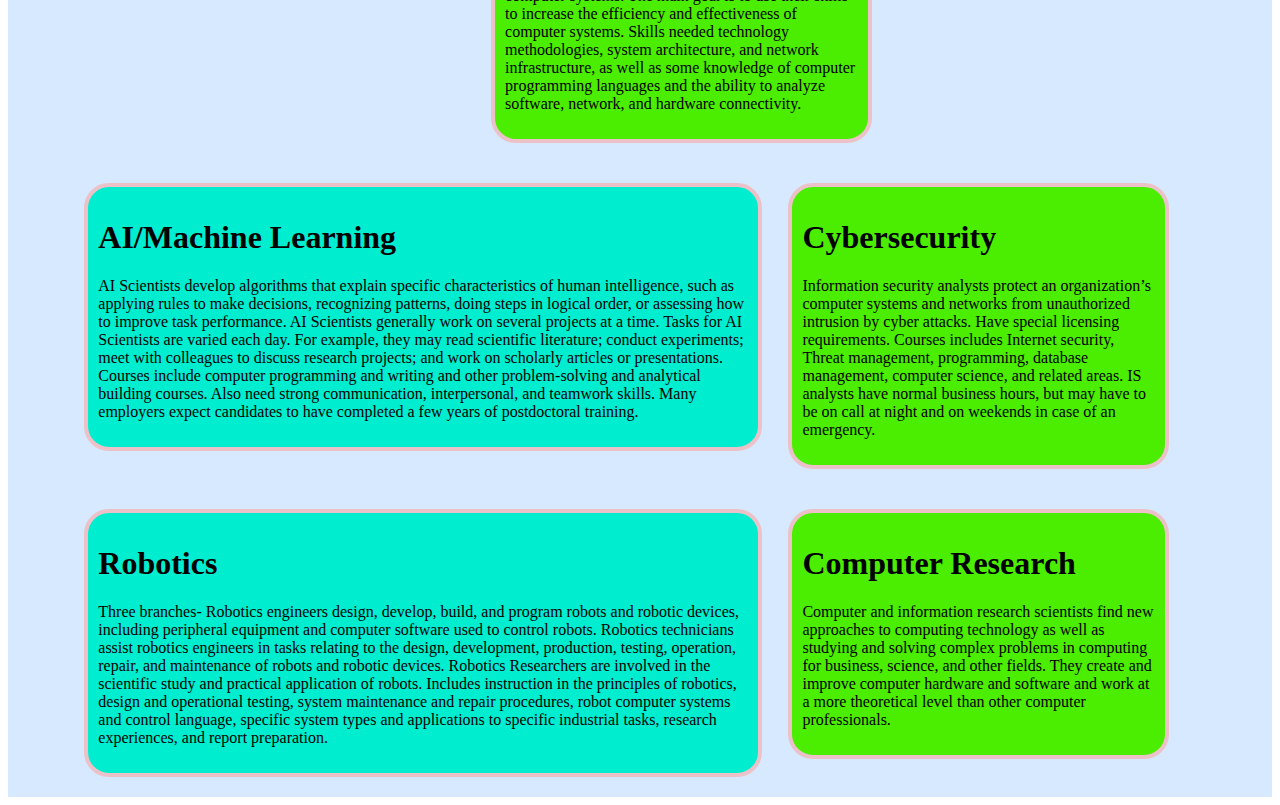
<file: templates/floats.html>
<!DOCTYPE html>
<html lang='en'>
  <head>
    <meta charset='UTF-8' />
    <title>Floats</title>
	<link rel='stylesheet' href='styles.css'/>
	<link href="https://fonts.googleapis.com/css?family=Merienda&display=swap" rel="stylesheet">

  </head>
  <style>
    .chart rect {
    	fill: steelblue;
    }

    .chart text {
    	fill: white;
    	font: 30px sans-serif;
    	text-anchor: end;
    }
    </style>
  <body>
    <div style= "padding-left:05%; padding-top:3%" id= "inser"> </div>
    <svg class="chart" style= "padding-left :50%; margin-top: -48%;padding-bottom: 30%;"></svg>
  <div></div>


	<div class='menu'></div>

	<div class='container'>
		<div class='page'>
			<div class='Career1'><h1>Game Development</h1>
				<p>It prepares individuals to apply scientific and mathematical principles to the design, analysis, verification, validation,
				implementation, and maintenance of computer software systems using a variety of computer languages such as Java, C++ or python.
				Includes instruction in discrete mathematics, probability and statistics, computer science, managerial science, and applications
				to complex computer systems.</p>
			</div>
			<div class='Career2'><h1>Graphic Design</h1>
				<p>Graphic Designers determine the aesthetic appeal of a Web site,
				application etc as well as ensuring its user-friendliness.
				They create the images used for program buttons and icons, help
				files, splash screens (that depict two-dimensional images of customer products),
				box sets (that set those product images into a three-dimensional figure), and
				other illustrative art that appears on the webpages. Graphic Designers should
				have courses in computer graphics techniques, computer science, communications
				and graphic design with experience of major software packages such as PhotoShop,
				Quark, PageMaker, Adobe Illustrator and similar software.</p></div>
			<div class='Career2'><h1>Data Science</h1>
				<p>Data scientists use scientific principles to study large amounts of
				data and develop software to extract and analyze valuable kernels of
				knowledge from massive datasets. Data scientists study programming, data
				analytics, and database management, Mathematics (including statistics),
				history, social studies, and philosophy. </p></div>
			<div class='Career1'><h1>Software Developer</h1>
				<p>Applications, or Programs, or systems are sets of codes that
				instruct computers on how to perform. Software developers create these
				by developing and/or writing this code. Developers must consider every
				aspect of how an application or system  will function, what users will
				do with it, and what might go wrong. Software developers should study
				Software Design, Introduction to Computer Systems, Fundamentals of
				Programming, Discrete Structures for Computer Science, Advanced Algebra,
				computer architecture and design strategy, HTML, artificial intelligence tools,
				and object-oriented programming languages such as Java, Python, and C++.</p></div>
			<div class='Career2'><h1>System Administrator</h1>
				<p>Systems Administrator usually is involved with operational software
				and hardware installations and configurations, may be concerned with
				application installations and upgrades, and may also perform systems
				programming activities</p></div>
			<div class='Career1'><h1>Computer Architecture</h1>
			<p>In computer engineering, computer architecture is a set of rules and methods
			that describe the functionality, organization, and implementation of computer
			systems. The main goal is to use their skills to increase the efficiency and
			effectiveness of computer systems. Skills needed technology methodologies, system
			architecture, and network infrastructure, as well as some knowledge of computer programming
			languages and the ability to analyze software, network, and hardware connectivity.
</p></div>
			<div class='Career2'><h1>AI/Machine Learning</h1>
			<p>AI Scientists develop algorithms that explain specific characteristics of human intelligence,
			such as applying rules to make decisions, recognizing patterns, doing steps in logical order, or
			assessing how to improve task performance. AI Scientists generally work on several projects at a time.
			Tasks for AI Scientists are varied each day. For example, they may read scientific literature; conduct
			experiments; meet with colleagues to discuss research projects; and work on scholarly articles or presentations.
			Courses include computer programming and writing and other problem-solving and analytical building courses.
			Also need strong communication, interpersonal, and teamwork skills. Many employers expect candidates to have
			completed a few years of postdoctoral training.
</p></div>
			<div class='Career1'><h1>Cybersecurity</h1>
			<p>Information security analysts protect an organization’s computer systems and networks from unauthorized
			intrusion by cyber attacks. Have special licensing requirements. Courses includes Internet security, Threat
			management, programming, database management, computer science, and related areas. IS analysts have normal
			business hours, but may have to be on call at night and on weekends in case of an emergency. </p></div>
			<div class='Career2'><h1>Robotics</h1>
			<p>Three branches- Robotics engineers design, develop, build, and program robots and robotic devices, including
			peripheral equipment and computer software used to control robots. Robotics technicians assist robotics engineers
			in tasks relating to the design, development, production, testing, operation, repair, and maintenance of robots
			and robotic devices. Robotics Researchers are involved in the scientific study and practical application of robots.
			Includes instruction in the principles of robotics, design and operational testing, system maintenance and repair
			procedures, robot computer systems and control language, specific system types and applications to specific
			industrial tasks, research experiences, and report preparation.
</p></div>
			<div class='Career1'><h1>Computer Research</h1>
			<p>Computer and information research scientists find new approaches to computing technology as well as studying and
			solving complex problems in computing for business, science, and other fields. They create and improve computer hardware
			and software and work at a more theoretical level than other computer professionals.</p></div>
			</div>
	</div>

  <script src="https://d3js.org/d3.v5.min.js" charset="utf-8"></script>
  <!-- <script src="index.js"></script> -->
  <script src="../static/end.js"> </script>

  </body>
</html>
</file>
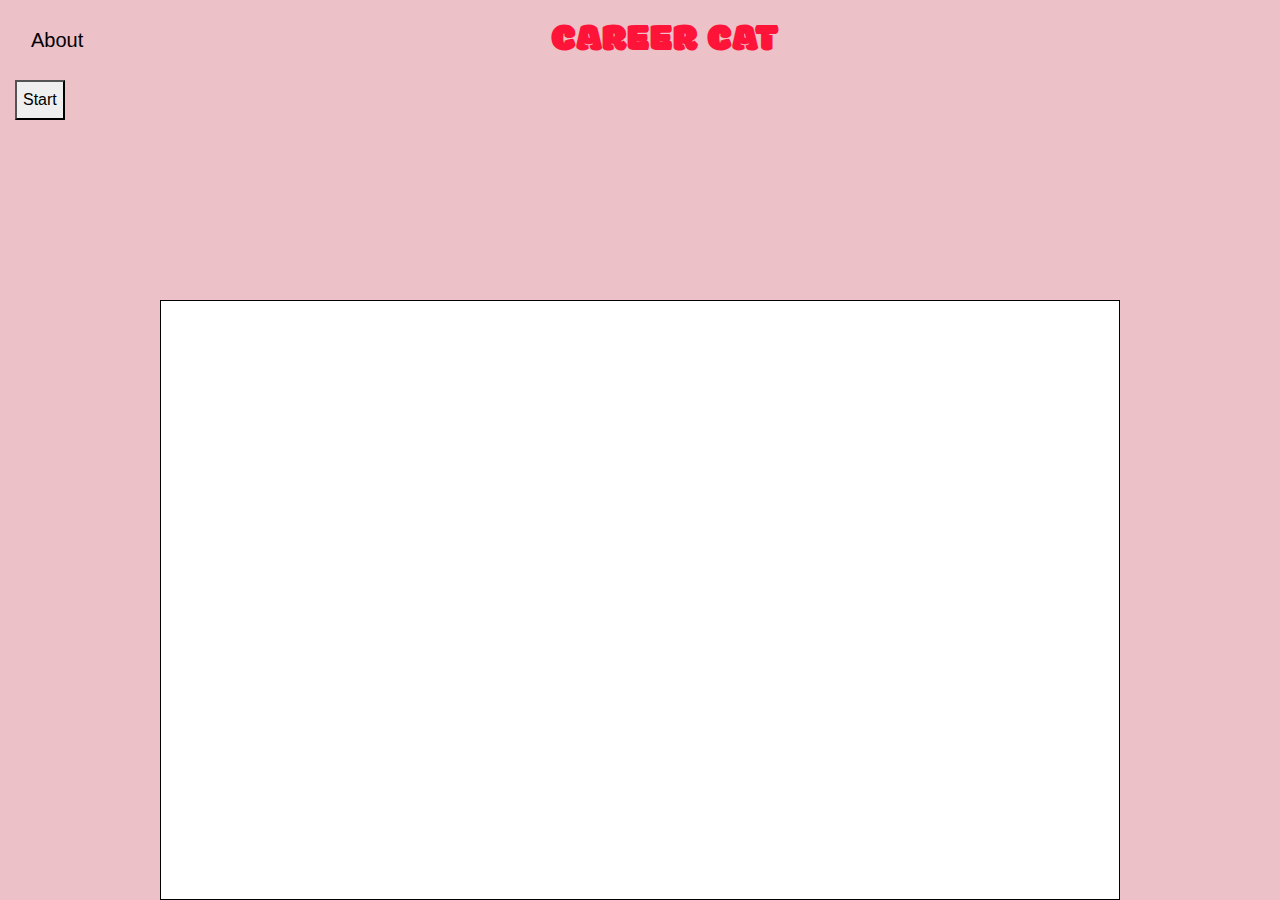
<file: templates/index1.html>
<!DOCTYPE html>

<html lang="en">
<head>
    <meta charset="utf-8">
    <title>Health Data Visualization</title>
	<link href="https://fonts.googleapis.com/css?family=Modak&display=swap" rel="stylesheet">
	<link rel="stylesheet" href="https://stackpath.bootstrapcdn.com/bootstrap/4.3.1/css/bootstrap.min.css" integrity="sha384-ggOyR0iXCbMQv3Xipma34MD+dH/1fQ784/j6cY/iJTQUOhcWr7x9JvoRxT2MZw1T" crossorigin="anonymous">
</head>
<style>
#playground {border: 1px solid black ; background-color: white }

canvas {
    padding: 0;
 margin: auto;
 display: block;
 width: 960px;
 height: 600px;
 position: absolute;
 top: 15;
 bottom: 0;
 left: 0;
 right: 0; 
}
body {background-color : #ecc1c8 ;}
	h1{color: #FF1439 }
	
.black{ color: #030002 }
.pretty-header{font-family: 'Modak', cursive ; text-align: center; margin: 0px;}

button{ height: 40px;}
  
</style>
<body>
	<div class="container-fluid">
		<nav class="row navbar navbar-expand-lg navbar-transparent">
			<div class="col-5">
				<a class="navbar-brand pad black" href="About.html">About</a>
			</div>
			<div class="col-4">
				<span class="navbar-text">
					<h1 class="pretty-header">CAREER CAT</h1>
				</span>
			</div>
		</nav>
		<button id= "start">Start </button>
		<canvas id = "playground" ></canvas>
	</div>

    <script src="../static/buttons.js"></script>
    <script src= "../static/end.js"> </script>


</body>
</html>



<!-- <html lang="en">
<head>
    <meta charset="utf-8">
    <title>Health Data Visualization</title>
	<link href="https://fonts.googleapis.com/css?family=Modak&display=swap" rel="stylesheet">
	<link rel="stylesheet" href="https://stackpath.bootstrapcdn.com/bootstrap/4.3.1/css/bootstrap.min.css" integrity="sha384-ggOyR0iXCbMQv3Xipma34MD+dH/1fQ784/j6cY/iJTQUOhcWr7x9JvoRxT2MZw1T" crossorigin="anonymous">
</head>
<style>
#playground {border: 1px solid black ; background-color: white }

canvas {
    padding: 0;
 margin: auto;
 display: block;
 width: 960px;
 height: 600px;
 position: absolute;
 top: 15;
 bottom: 0;
 left: 0;
 right: 0; 
}
body {background-color : #45fc03 ;}
	h1{color: #FF1439 }
	
.black{ color: #030002 }
.pretty-header{font-family: 'Modak', cursive ; line-height: 0;}
.pad{ padding-bottom: 2.3125rem; }
</style>
<body>


	<div class="container-fluid">
		<nav class="row navbar navbar-expand-lg navbar-transparent">
			<div class="col-5">
				<a class="navbar-brand pad black" href="About.html">About</a>
			</div>
				<div class="col-9">
					<span class="navbar-text">
						<h1 class="pretty-header">CAREER CAT</h1>
					</span>
				</div>
		</nav>
		<canvas id = "playground" ></canvas>
	</div>
		

    <script src="../static/buttons.js"></script>
    <script src= "../static/end.js"> </script>
	
</body>
</html> -->
</file>
<file: summer/main.css>
body{
	background-image: url("back.jpg");
	<!-- background-size:100%; -->
}
h1{
	text-align: center;
	color: purple; 
}
#el{
	width: 700px; 
	height: 500px; 
	border: 10px solid pink;
	display: block; 
	margin-left:auto; 
	margin-right:auto;
	margin: auto;
	}

p {
	font-size: 20pt; 
	text-shadow: 2px 1px #000000  ;
}
h2 {
	color: blue; 
	font-size: 30px; 
	text-shadow: 3px 1px #000000 
}

#yodel{
	width: 275px; 
	margin-right: 100%; 
	position: relative;
	left: 2px; 
	margin-top: 68px;
	margin-bottom: 1000px; 
	height: 180px; 
}

h4{
	font-size: 200px;
}
#th{
	text-align: center; 
}
</file>
<file: thing/main.css>
.winner{
	color: green; 
}
</file>
<file: pro.css>
h1 {
	font-size: 50px; 
	color: #a624f2;
	text-shadow: 2px 1px 9px #000000
}

h2{
	font-size: 30px; 
	color: blue;
}

h3{
	font-size: 75px; 
	color: red;
}
body{
	background-image: url("book.jpg");
	background-size: 100% 100%; 
}
</file>
<file: templates/styles.css>
.menu {
  height: 50px;
  background-color: #D6E9FE; 
}


.Career1 {
  padding: 10px;
  float: left;  
  width: 31%;
  margin: 20px 1.15%;
  border-radius: 25px;
  background-color: #4BED00;    /* Red */
  border: 4px solid #ecc1c8 ;
}


.Career2 {
  padding: 10px;
  float: left ; 
  width: 650px;  
  margin: 20px 1.15%;
  border-radius: 25px;
  background-color: #00EDD0;    /* Yellow */
  border: 4px solid #ecc1c8 ;
}

.Career3 {
  padding: 10px;
  width: 31%;
  float: left;
  border-radius: 25px;
  margin: 20px 1.15%;
  background-color: #9000ED;    /* Medium blue */
  border: 4px solid #ecc1c8 ;
}

.page {
  width: 90%;
  margin: 0 auto;
  font-family: 'Pacifico', cursive;
  background-color: #D6E9FE;
}

.container {
  overflow: hidden;
  background-color: #D6E9FE;
}
</file>
